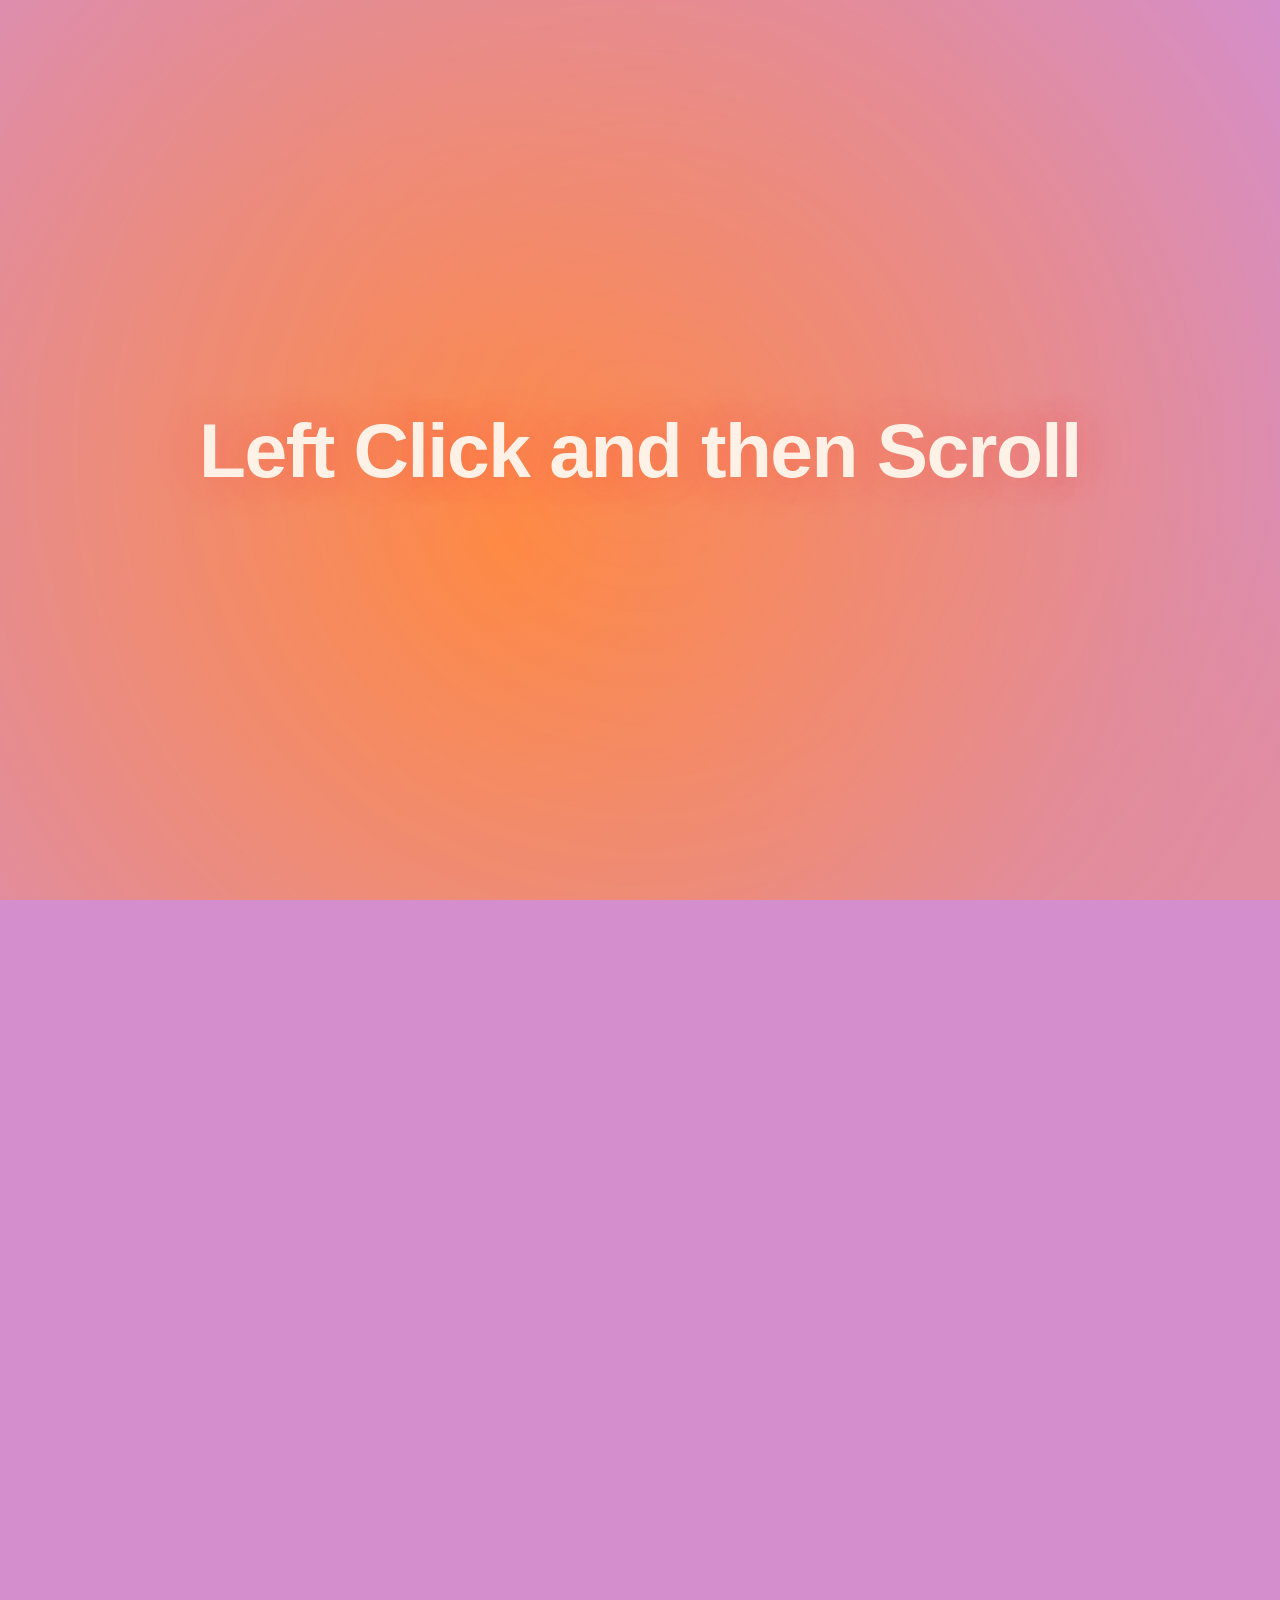
<file: index.html>
<!DOCTYPE html>
<html lang="en">
<head>
  <meta charset="UTF-8">
  <title>A ♥ S</title>
  <link rel="stylesheet" href="core.css">
</head>

<script>
function goFullscreen() {
  if (document.documentElement.requestFullscreen) {
    document.documentElement.requestFullscreen();
  } else if (document.documentElement.webkitRequestFullscreen) { // Safari
    document.documentElement.webkitRequestFullscreen();
  } else if (document.documentElement.msRequestFullscreen) { // IE11
    document.documentElement.msRequestFullscreen();
  }
}
</script>

<body onClick = "goFullscreen()">
<div class="stage">
  <div class="panel active"><h1>Left Click and then Scroll</h1></div>
  <div class="panel"><h1>GOOOD GIRLLLLLL</h1></div>
  <div class="panel"><h1>ahem.</h1></div>
  <div class="panel"><h1>NI HAO FINE SHYT</h1></div>
  <div class="panel"><h1>I had the urge to do something for my kaju katli</h1></div>
  <div class="panel"><h1>But I realised I cant give anything cuz distance</h1></div>
  <div class="panel"><h1>And like low key</h1></div>
  <div class="panel"><h1>Thats an invalid excuse for a cutie like you</h1></div>
  <div class="panel"><h1>plus im literally the WAP final boss</h1></div>
  <div class="panel"><h1>SO I MANNED UP RAHHH</h1></div>
  <div class="panel"><h1>WHO SAID OLD SCHOOL ROMANCE IS DEAD</h1></div>
  <div class="panel"><h1>THIS IS ME AT 4am WRITING MY GIRL A PROGRAM</h1></div>
  <div class="panel"><h1>anyway</h1></div>
  <div class="panel"><h1>I should stop yapping bout myself cuz</h1></div>
  <div class="panel"><h1>this ones about you jaanu</h1></div>
  <div class="panel"><h1>about how you make me happier</h1></div>
  <div class="panel"><h1>about how you showed me strength in vulnerability</h1></div>
  <div class="panel"><h1>About how-</h1></div>
  <div class="panel"><h1>You make my life better.</h1></div>
</div>

  <section class="panel paragraph">
    <p>
Assalamualaikum fine kudi, <br>
The past one year been rough for both of us (mostly me cuz I missed you more obv 🙄) and my shi has been soo much brighter, so I decided to uh attempt to umm<br>
Uh 🗣️<br>
Tell you how you make my life better. (After backstory)<br>
(Emphasis on 'attempt to')<br>
Ok sooooooooooooooooo<br>
Yeah no programming this was a million times easier <br>
SO ever since u left me (yeah it happend like that only ur friends gaslighted you)<br>
There's been a void inside my heart that could never be filled 🥺 (IM CRINE)<br>
Okay nah but apart from the girl I loved, more importantly, I lost the only person I could truly be 'me' with, I lost the girl who could understand me (somewhat 🙄), I lost the person who would laugh at my immature jokes and even though I was the same outside, whenever I was at home I felt,<br>
How do I say this without sounding desperate <br>
UNEASY<br>
IRRITATED<br>
And mostly felt like shit because my kaju katli didn't deserve that, on top of that I felt like atleast I deserved it but you didn't 😭<br>
I wanted to talk to you for soo long, I wasn't sure if you even wanted to talk to me but all I wanted to do was give you the information that should have been with you since the very start of everything. Eventually I gaslighted myself into thinking that it was hormones but  I knew that was never true, I wasn't me anymore BUT ISSOK<br>
Since now we are together forever 🗣️🗣️<br>
SO HERES THE PART I WANTED TO DO:<br>
HOW YOU MAKE MY EVERYDAY BETTER<br>
Eversince we started talking again, I've been looking forward to everyday, even though times may be tuff (wait no tough) and you cant do a lot about my issues, it's nice to have a safe place, it's nice to know that there's this pretty ass girl across japan who genuinely cares. It's nice to have someone scold me over useless shit 😭 (yes eng notes and my sleep schedule are useless). It's nice to have someone who wants to beat my ass up. It's nice to have this girl who believes my autistic ahh programs will get famous one day. It's nice to have this girl who I wronged badly but she saw the real me through it, and decided to forgive what I did in spite of having every single right not to. Everyday I wake up, happy to talk to you, each little voicenote and eye pic brings us closer. I may be the sigma lone wolf but you showed me it's okay to be vulnerable (THROUGH SHEER PATIENCE FROM YOUR END).<br>
I HAVE SOO MUCH TO SAY I KEEP FORGETTING, ITS LEAKING OUTTA THE BRIM <br>
I never realised this and rarely do admit it, but you make me feel safe, , and I have no idea what this means because I am perfectly capable of protecting and defending myself in any context 😭 <br> I get this cozy feeling everytime you excessively (important part) baby me and if it gets to that point I can just closee my eyes and feel you hugging me, which is the only time I feel safe enought to have deep convos cuz low key im stupid for not telling you stuff, I just feel like everytime we have deep convos im left with an 'un-fulfilled' feeling but I think thats because I dont talk about it properly so you cant help even if you wanna  <br>
You think you don't do a lot but just by being there you took care of my anxiety, you instantly make me feel happier, you instantly calm me down no matter what is going on inside my head (this part is scary tho like how). LMAO this remindes me of that reel you sent where the guy is shaking his knee and the girl puts her hand on his laat and he stops. THAT IS LITERALLY YOU OVER TEXT, ABSOLUTE ANGEL YOU ARE FOR ME, both in terms of looks, and more importantly how you make me feel. I know I should tell you when im feeling down or have issues or have a bad day instead of just saying "dya" everytime but I just cant do it that directly without pressuring or smth for some reason, I cant even tell 60% of the stuff but that doesnt matter because somehow, without you  even noticing im feeling down you make it better. <br>
You mean soo much to me, I hate it whenever you are sad because (okay this is thoda cheesy but real) it feels like a part of me is sad 😭. You doo soo much for me by just being you, I wish I was there to deal w anyone who wrongs you but all I can do is: talk and make you feel better, like old times :)<br>
I'm soo happy to see ur insecurities bs improved a lotttt  (I'm still gonna kiss every one of them tho 😽😽) cuz like low key I find you cute and uh ik my choice is goated to syfm 🙄<br>
You made my inner child feel safe, cuz who tf goes from "I wanna die to" "LUCH MEI KYA HAI", I've been wanting to go to school these days because you make it feel worth it , who tf goes from coke to chocolate milkshake 😭 BUT IM NOT UR BABY STFU<br>
FOR THE LAST<br>
FRICKING<br>
TIME<br>
I<br>
AM<br>
NOT<br>
YOUR<br>
BABY<br>
.<br>
.<br>
.<br>
.<br>
ahem.<br>
Anyway idk what this letter even is I just dumped everything I had to say about what you mean to me and why 😭 so take it as:<br>
AN APPRECIATION LETTER FOR THE SPESHYALEST GIRL EVER 😽
So at the end of all this ig I should end it w the newly invented bars 
I LOVE YOU, EVERY PART OF YOU, THE CARING SIDE, THE SOMETIMES SENSITIVE SIDE (idk why this is thrown around as an insult) THE FLIRTY SIDE, THE EMOTIONAL SIDE, THE NAKHRE (diva) THE GUSSA (cutie)<br> ALL OF IT, I WANTTTTTT, ALL TERMS AND CONDITIONS ACCEPTED<br>
THANK YOU FOR BEING YOU BECAUSE WITHOUT YOU I WAS LOW KEY LOST <br>
-your loving kitty :D
.<br>
.<br>
.<br>
.<br>
.<br>
.<br>
.<br>
.<br>
.<br>
.<br>
.<br>
.<br>
.<br>
.<br>
.<br>
.<br>
.<br>
.<br>
.<br>
.<br>
.<br>
.<br>
.<br>
.<br>
.<br>
.<br>
.<br>
.<br>
.<br>
.<br>
oye desperate bas khatam<br>
HHEHEHEHEHA IM GONNA PROGRAM SOO MUCH SHIT FOR YOU<br>
AND<br>
FOR USSSSSSSSS (LMAO IM NOT TELLING U WHAT THAT MEANS U WAIT)<br>
should have thought of this before pmo
    </p>
</section>

<script src="script.js"></script>
</body>
</html>
</file>
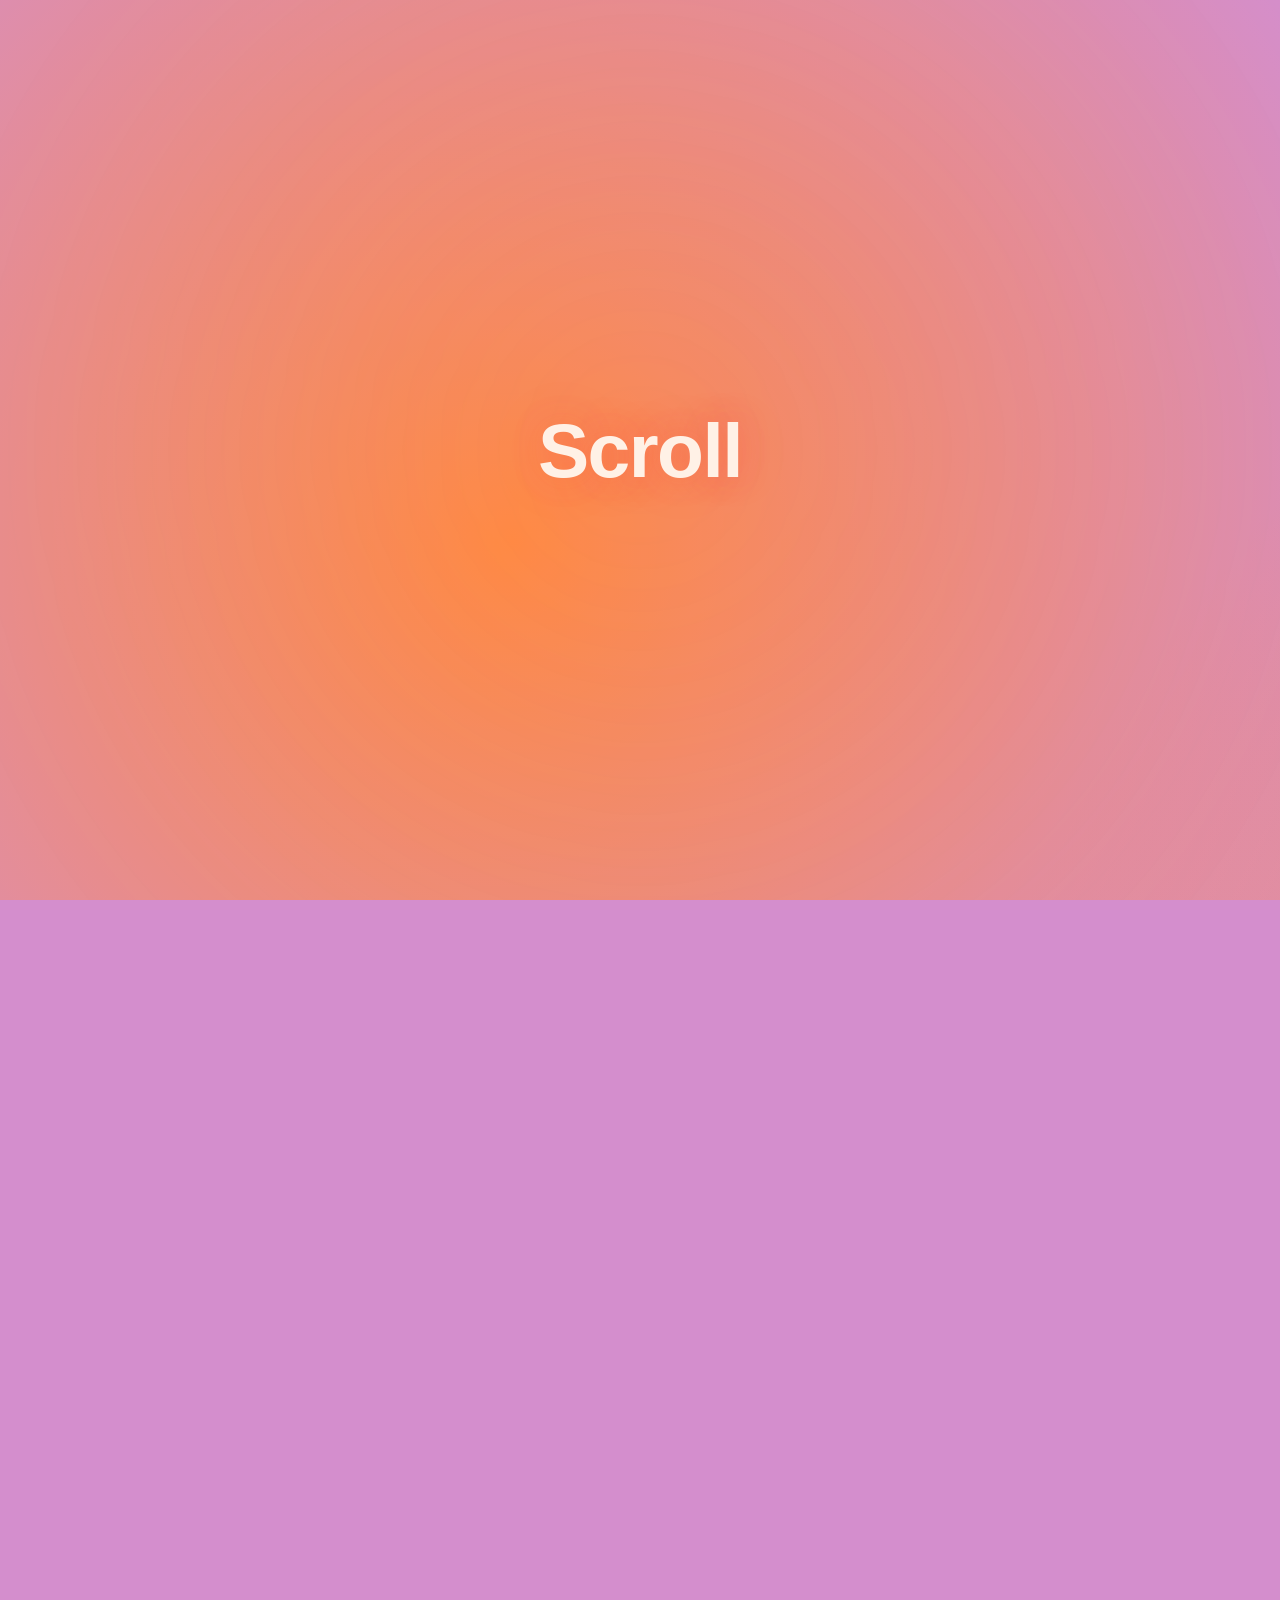
<file: structure.html>
<!DOCTYPE html>
<html lang="en">
<head>
  <meta charset="UTF-8">
  <title>A ♥ S</title>
  <link rel="stylesheet" href="core.css">
</head>
<body>

<div class="stage">
  <div class="panel active"><h1>Scroll</h1></div>
  <div class="panel"><h1>GOOOD GIRLLLLLL</h1></div>
  <div class="panel"><h1>ahem.</h1></div>
  <div class="panel"><h1>NI HAO FINE SHYT</h1></div>
  <div class="panel"><h1>I had the urge to do something for my kaju katli</h1></div>
  <div class="panel"><h1>But I realised I cant give anything cuz distance</h1></div>
  <div class="panel"><h1>And like low key</h1></div>
  <div class="panel"><h1>Thats an invalid excuse for a cutie like you</h1></div>
  <div class="panel"><h1>plus im literally the WAP final boss</h1></div>
  <div class="panel"><h1>SO I MANNED UP RAHHH</h1></div>
  <div class="panel"><h1>WHO SAID OLD SCHOOL ROMANCE IS DEAD</h1></div>
  <div class="panel"><h1>THIS IS ME AT 4am WRITING MY GIRL A PROGRAM</h1></div>
  <div class="panel"><h1>anyway</h1></div>
  <div class="panel"><h1>I should stop yapping bout myself cuz</h1></div>
  <div class="panel"><h1>this ones about you jaanu</h1></div>
  <div class="panel"><h1>about how you make me happier</h1></div>
  <div class="panel"><h1>about you you showed me strength in vulnerability</h1></div>
  <div class="panel"><h1>About how-</h1></div>
  <div class="panel"><h1>You make my life better.</h1></div>
</div>

  <section class="panel paragraph">
    <p>
Assalamualaikum fine kudi, <br>
The past one year been rough for both of us (mostly me cuz I missed you more obv 🙄) and my shi has been soo much brighter, so I decided to uh attempt to umm<br>
Uh 🗣️<br>
Tell you how you make my life better. (After backstory)<br>
(Emphasis on 'attempt to')<br>
Ok sooooooooooooooooo<br>
Yeah no programming this was a million times easier <br>
SO ever since u left me (yeah it happend like that only ur friends gaslighted you)<br>
There's been a void inside my heart that could never be filled 🥺 (IM CRINE)<br>
Okay nah but apart from the girl I loved, more importantly, I lost the only person I could truly be 'me' with, I lost the girl who could understand me (somewhat 🙄), I lost the person who would laugh at my immature jokes and even though I was the same outside, whenever I was at home I felt,<br>
How do I say this without sounding desperate <br>
UNEASY<br>
IRRITATED<br>
And mostly felt like shit because my kaju katli didn't deserve that, on top of that I felt like atleast I deserved it but you didn't 😭<br>
I wanted to talk to you for soo long, I wasn't sure if you even wanted to talk to me but all I wanted to do was give you the information that should have been with you since the very start of everything. Eventually I gaslighted myself into thinking that it was hormones but  I knew that was never true, I wasn't me anymore BUT ISSOK<br>
Since now we are together forever 🗣️🗣️<br>
SO HERES THE PART I WANTED TO DO:<br>
HOW YOU MAKE MY EVERYDAY BETTER<br>
Eversince we started talking again, I've been looking forward to everyday, even though times may be tuff (wait no tough) and you cant do a lot about my issues, it's nice to have a safe place, it's nice to know that there's this pretty ass girl across japan who genuinely cares. It's nice to have someone scold me over useless shit 😭 (yes eng notes and my sleep schedule are useless). It's nice to have someone who wants to beat my ass up. It's nice to have this girl who believes my autistic ahh programs will get famous one day. It's nice to have this girl who I wronged badly but she saw the real me through it, and decided to forgive what I did in spite of having every single right not to. Everyday I wake up, happy to talk to you, each little voicenote and eye pic brings us closer. I may be the sigma lone wolf but you showed me it's okay to be vulnerable (THROUGH SHEER PATIENCE FROM YOUR END).<br>
I HAVE SOO MUCH TO SAY I KEEP FORGETTING, ITS LEAKING OUTTA THE BRIM <br>
I never realised this and rarely do admit it, but you make me feel safe, , and I have no idea what this means because I am perfectly capable of protecting and defending myself in any context 😭 <br> I get this cozy feeling everytime you excessively (important part) baby me and if it gets to that point I can just closee my eyes and feel you hugging me, which is the only time I feel safe enought to have deep convos cuz low key im stupid for not telling you stuff, I just feel like everytime we have deep convos im left with an 'un-fulfilled' feeling but I think thats because I dont talk about it properly so you cant help even if you wanna  <br>
You think you don't do a lot but just by being there you took care of my anxiety, you instantly make me feel happier, you instantly calm me down no matter what is going on inside my head (this part is scary tho like how). LMAO this remindes me of that reel you sent where the guy is shaking his knee and the girl puts her hand on his laat and he stops. THAT IS LITERALLY YOU OVER TEXT, ABSOLUTE ANGEL YOU ARE FOR ME, both in terms of looks, and more importantly how you make me feel. I know I should tell you when im feeling down or have issues or have a bad day instead of just saying "dya" everytime but I just cant do it that directly without pressuring or smth for some reason, I cant even tell 60% of the stuff but that doesnt matter because somehow, without you  even noticing im feeling down you make it better. <br>
You mean soo much to me, I hate it whenever you are sad because (okay this is thoda cheesy but real) it feels like a part of me is sad 😭. You doo soo much for me by just being you, I wish I was there to deal w anyone who wrongs you but all I can do is: talk and make you feel better, like old times :)<br>
I'm soo happy to see ur insecurities bs improved a lotttt  (I'm still gonna kiss every one of them tho 😽😽) cuz like low key I find you cute and uh ik my choice is goated to syfm 🙄<br>
You made my inner child feel safe, cuz who tf goes from "I wanna die to" "LUCH MEI KYA HAI", I've been wanting to go to school these days because you make it feel worth it , who tf goes from coke to chocolate milkshake 😭 BUT IM NOT UR BABY STFU<br>
FOR THE LAST<br>
FRICKING<br>
TIME<br>
I<br>
AM<br>
NOT<br>
YOUR<br>
BABY<br>
.<br>
.<br>
.<br>
.<br>
ahem.<br>
Anyway idk what this letter even is I just dumped everything I had to say about what you mean to me and why 😭 so take it as:<br>
AN APPRECIATION LETTER FOR THE SPESHYALEST GIRL EVER 😽
So at the end of all this ig I should end it w the newly invented bars 
I LOVE YOU, EVERY PART OF YOU, THE CARING SIDE, THE SOMETIMES SENSITIVE SIDE (idk why this is thrown around as an insult) THE FLIRTY SIDE, THE EMOTIONAL SIDE, THE NAKHRE (diva) THE GUSSA (cutie)<br> ALL OF IT, I WANTTTTTT, ALL TERMS AND CONDITIONS ACCEPTED<br>
THANK YOU FOR BEING YOU BECAUSE WITHOUT YOU I WAS LOW KEY LOST <br>
-your loving kitty :D
.<br>
.<br>
.<br>
.<br>
.<br>
.<br>
.<br>
.<br>
.<br>
.<br>
.<br>
.<br>
.<br>
.<br>
.<br>
.<br>
.<br>
.<br>
.<br>
.<br>
.<br>
.<br>
.<br>
.<br>
.<br>
.<br>
.<br>
.<br>
.<br>
.<br>
oye desperate bas khatam<br>
HHEHEHEHEHA IM GONNA PROGRAM SOO MUCH SHIT FOR YOU<br>
AND<br>
FOR USSSSSSSSS (LMAO IM NOT TELLING U WHAT THAT MEANS U WAIT)<br>
should have thought of this before pmo
    </p>
</section>

<script src="script.js"></script>
</body>
</html>
</file>
<file: core.css>
/* =========================
   RESET
========================= */
* {
  margin: 0;
  padding: 0;
  box-sizing: border-box;
}

/* =========================
   COLOR SYSTEM
========================= */
:root {
--bg-base: #D48ECD;  /* deep warm brown-black */
--bg-deep: #e85d2a;   /* slightly lifted, still warm */

--accent-1: #ff8c42;  /* main orange (sunset core) */
--accent-2: #ff8c42;  /* burnt orange / terracotta */
--accent-3: #ffd2a1;  /* soft golden highlight */

--text-main: #fff1e6; /* warm off-white */
--text-soft: #e6b8a2; /* muted peach */
}

/* =========================
   BODY + BACKGROUND
========================= */
body { 
	font-family: 'Dancing Script', cursive;
	color: var(--text-main); 
	overflow-x: hidden;

	background: 
	/*linear-gradient( 135deg, rgba(30, 220, 220, 1) 0%, rgba(30, 220, 220, 0.62) 25%, rgba(30, 220, 220, 0) 100% ),*/ 
	radial-gradient(circle at 20% 30%, var(--accent-1), transparent 40%), 
	radial-gradient(circle at 80% 70%, var(--accent-2), transparent 45%), 
	radial-gradient(circle at 50% 90%, var(--accent-3), transparent 35%), 
	var(--bg-base); background-size: 200% 200%; animation: sunsetShift 18s ease-in-out infinite;
background-attachment: fixed;
}

/* lock scroll initially */
body.locked {
  overflow: hidden;
}

/* animated gradient drift */
@keyframes sunsetShift {
  0%   { background-position: 0% 50%; }
  50%  { background-position: 100% 50%; }
  100% { background-position: 0% 50%; }
}

/* =========================
   GRAIN OVERLAY
========================= */
body::before {
  content: "";
  position: fixed;
  inset: 0;

  background: url("https://www.transparenttextures.com/patterns/3px-tile.png");
  opacity: 0.1;

  pointer-events: none;
  z-index: 10;
}

/* =========================
   STAGE (MAIN CONTAINER)
========================= */
.stage {
  position: relative;
  height: 100vh;
  overflow: hidden;
}

/* =========================
   PARALLAX GLOW LAYER
========================= */
.stage::before {
  content: "";
  position: absolute;
  inset: -20%;

  background: radial-gradient(circle, rgba(255,120,90,0.15), transparent 60%);
  filter: blur(80px);

  animation: drift 25s ease-in-out infinite alternate;
}

@keyframes drift {
  0%   { transform: translate(-10%, -10%); }
  100% { transform: translate(10%, 10%); }
}

/* =========================
   PANELS (STACKED)
========================= */
.panel {
  position: absolute;
  inset: 0;

  display: flex;
  justify-content: center;
  align-items: center;

  text-align: center;

  opacity: 0;
  transform: translateY(40px);

transition:
  opacity 2s ease,
  transform 2s cubic-bezier(0.2, 0.9, 0.3, 1);
}

/* active panel */
.panel.active {
  opacity: 1;
  transform: translateY(0);
}

/* =========================
   HEADINGS
========================= */
.panel h1 {
font-family: 'Nunito', sans-serif;
  font-size: clamp(2.8rem, 6vw, 5rem);
  font-weight: 600;
  letter-spacing: -0.02em;

  color: var(--text-main);

  text-shadow: 
    0 0 30px rgba(255, 90, 70, 0.25),
    0 0 60px rgba(255, 60, 100, 0.15);
}

/* =========================
   PARAGRAPH PHASE
========================= */
.paragraph {
  align-items: flex-start;
  padding: 120px 20px;
}

/* readable text block */
.paragraph p {
  font-size: 1.15rem;
  line-height: 1.8;
  color: var(--text-main);
  text-align: left;

  background: rgba(100, 100, 100, 0.2);
  border: 1px solid rgba(255, 120, 90, 0.15);

  padding: 30px;
  border-radius: 14px;
background-attachment: fixed;
  backdrop-filter: blur(10px);  

  max-width: 700px;       /* forces readable width */
  width: 100%;

  white-space: normal;    /* ensures wrapping */
  word-break: break-word; /* prevents overflow */

  overflow-y: hidden;       /* vertical scroll */
  overflow-x: hidden;     /* prevent sideways scroll */
}
</file>
